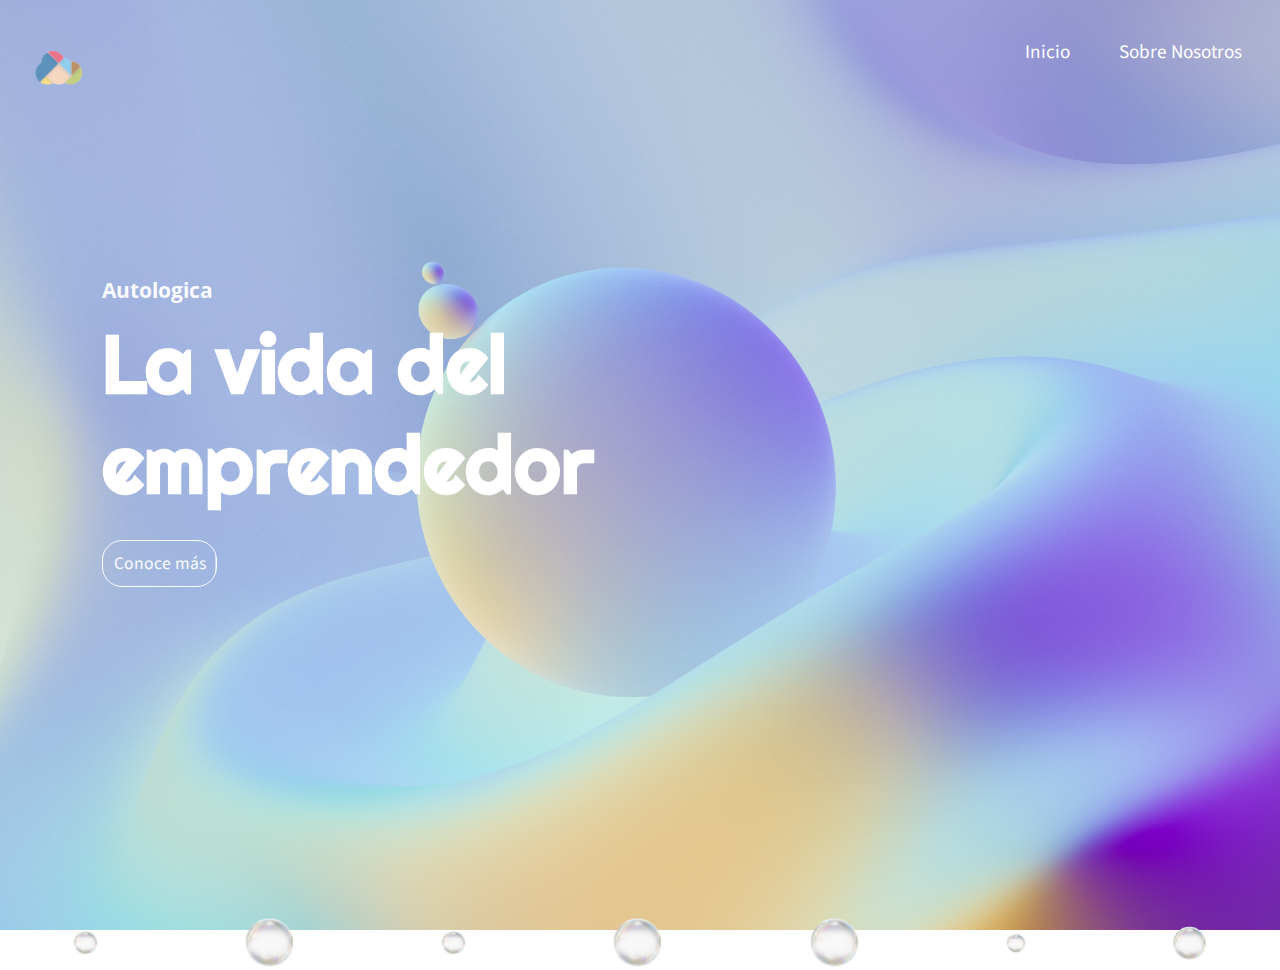
<file: index.html>
<!DOCTYPE html>
<html lang="en">
<head>
    <meta charset="UTF-8">
    <meta http-equiv="X-UA-Compatible" content="IE=edge">
    <meta name="viewport" content="width=device-width, initial-scale=1.0">
    <link rel="stylesheet" href="./css/style.css">
    <link rel="preconnect" href="https://fonts.googleapis.com">
    <link rel="preconnect" href="https://fonts.gstatic.com" crossorigin>
    <link href="https://fonts.googleapis.com/css2?family=Open+Sans&family=Righteous&family=Source+Sans+Pro:wght@400;700&display=swap" rel="stylesheet">
    <link rel="shortcut icon" href="./image/Mi proyecto.png" type="image/x-icon">
    <title>Autologica | Inicio</title>
</head>
<body class="background">
    <header class="header">
        <nav class="navbar">
            <ul class="navbar__item">
                <li><a class="navbar__items" href="./index.html">Inicio</a></li>
                <li><a class="navbar__items" href="./sobre-nosotros.html">Sobre Nosotros</a></li>
            </ul>
        </nav>
        <img src="./image/Mi proyecto.png" alt="">
    </header>
    <section class="container-index">
        <h3>Autologica</h3>
        <h1>La vida del emprendedor</h1>
        <a href="./sobre-nosotros.html"><button>Conoce más</button></a>
    </section>
    <div class="bubbles">
        <img src="./image/Bubble.png" alt="bubble">
        <img src="./image/Bubble.png" alt="bubble">
        <img src="./image/Bubble.png" alt="bubble">
        <img src="./image/Bubble.png" alt="bubble">
        <img src="./image/Bubble.png" alt="bubble">
        <img src="./image/Bubble.png" alt="bubble">
        <img src="./image/Bubble.png" alt="bubble">
    </div>
</body>
</html>
</file>
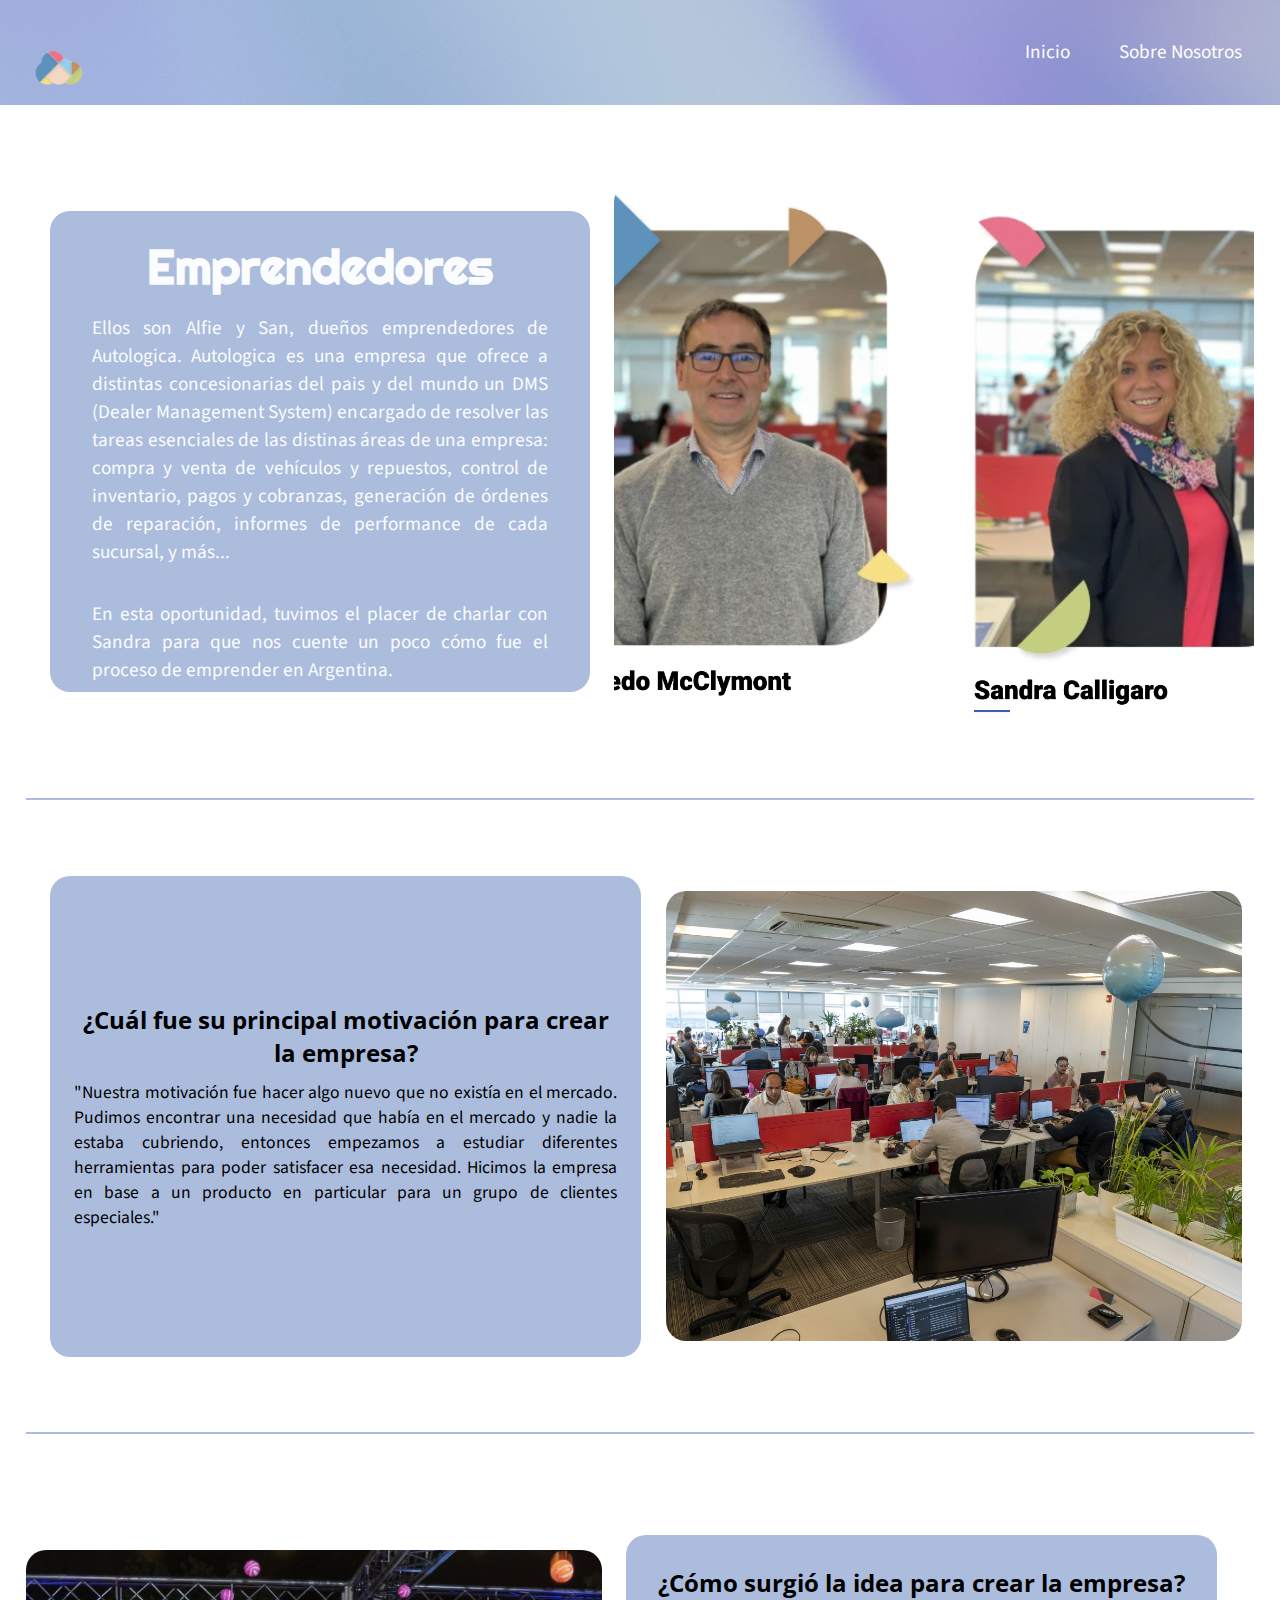
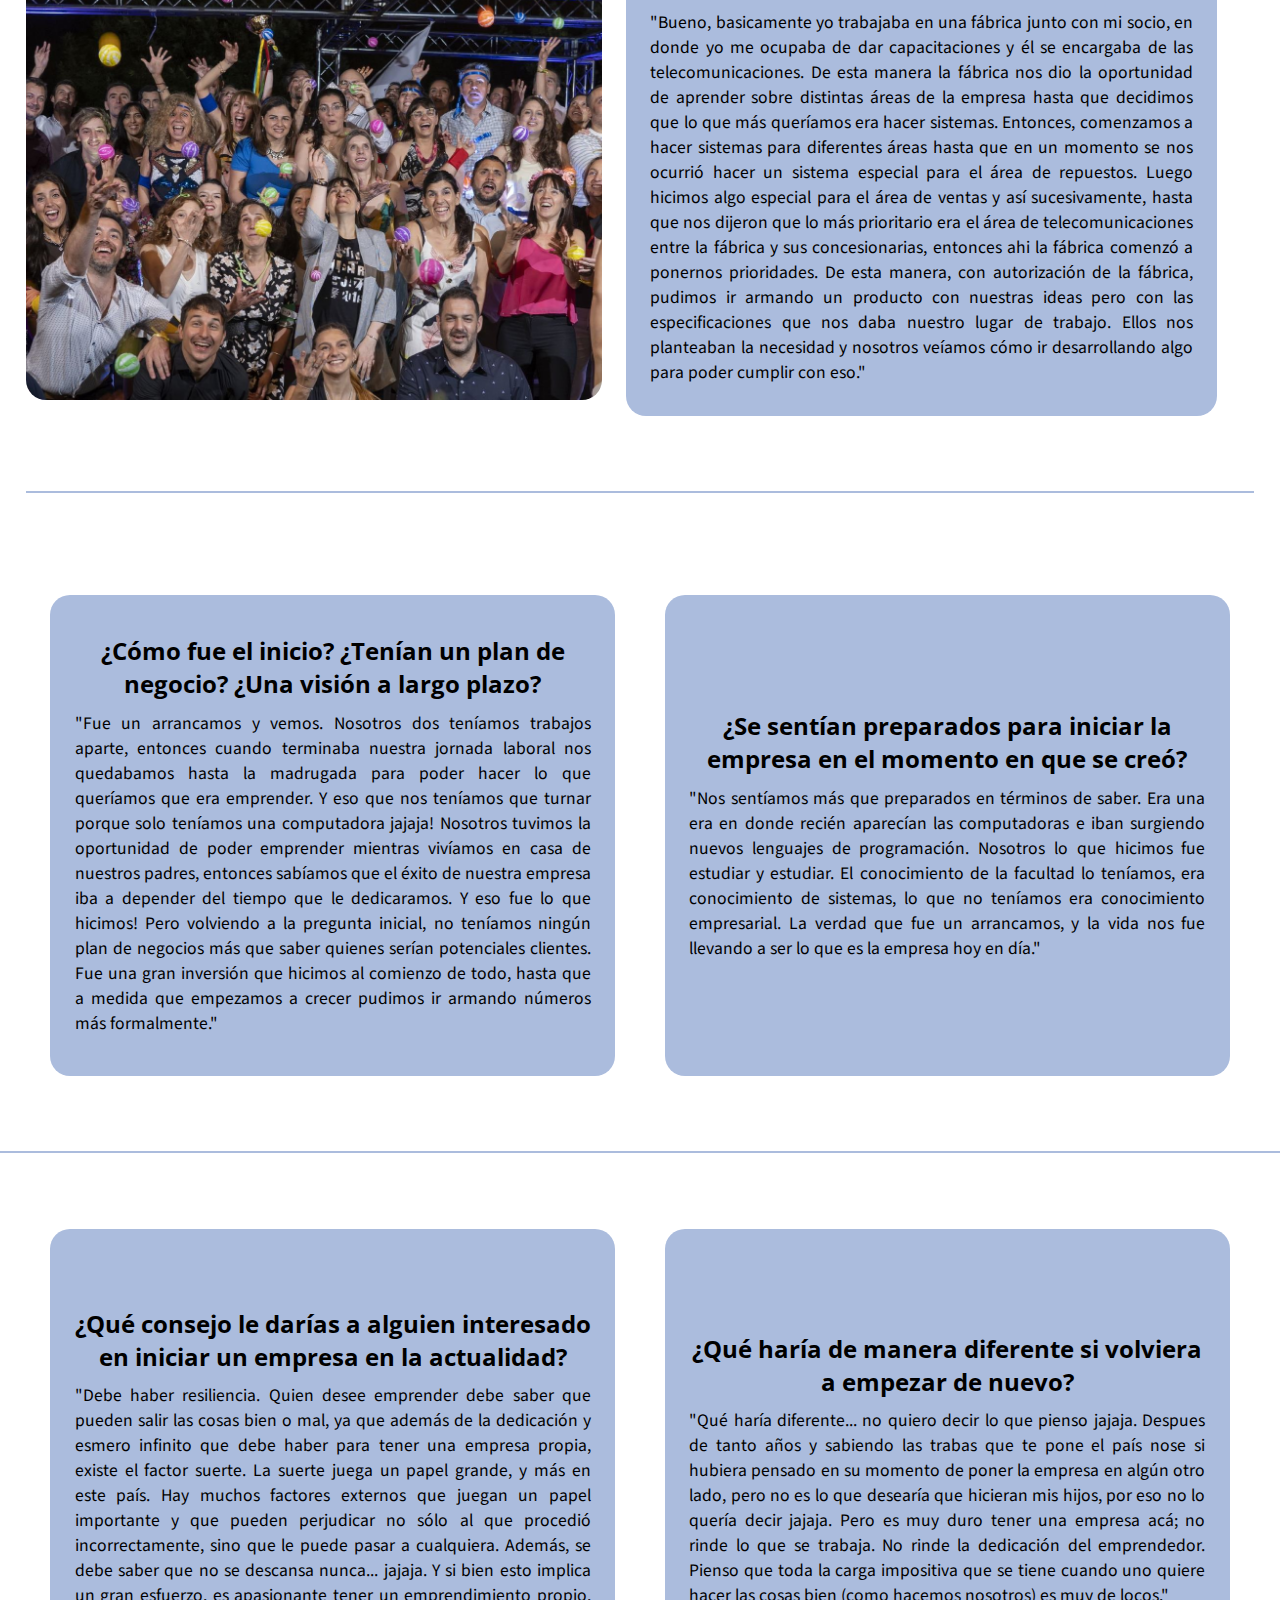
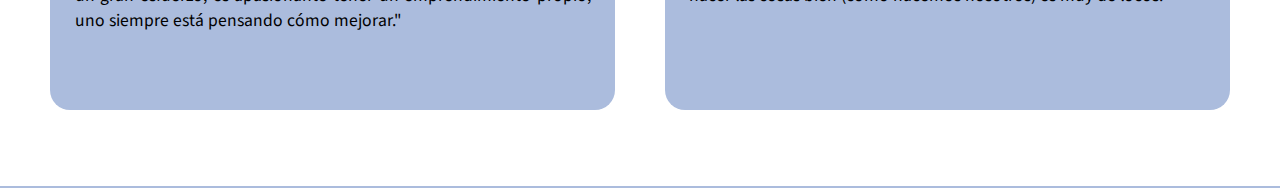
<file: sobre-nosotros.html>
<!DOCTYPE html>
<html lang="en">
<head>
    <meta charset="UTF-8">
    <meta http-equiv="X-UA-Compatible" content="IE=edge">
    <meta name="viewport" content="width=device-width, initial-scale=1.0">
    <link rel="stylesheet" href="./css/style.css">
    <link rel="preconnect" href="https://fonts.googleapis.com">
    <link rel="preconnect" href="https://fonts.gstatic.com" crossorigin>
    <link href="https://fonts.googleapis.com/css2?family=Open+Sans&family=Righteous&family=Source+Sans+Pro:wght@400;700&display=swap" rel="stylesheet">
    <link rel="shortcut icon" href="image/Mi proyecto.png" type="image/x-icon">
    <title>Autológica | Sobre Nosotros</title>
</head>
<body>
    <header class="header background">
        <nav class="navbar">
            <ul class="navbar__item">
                <li><a class="navbar__items" href="./index.html">Inicio</a></li>
                <li><a class="navbar__items" href="./sobre-nosotros.html">Sobre Nosotros</a></li>
            </ul>
        </nav>
        <img src="./image/Mi proyecto.png" alt="logo">
    </header>
    <div class="flex-contain">
        <div>
            <h5>Emprendedores</h5>
            <p>Ellos son Alfie y San, dueños emprendedores de Autologica. Autologica es una empresa que ofrece a distintas concesionarias del pais y del mundo un DMS (Dealer Management System) encargado de resolver las tareas esenciales de las distinas áreas de una empresa: compra y venta de vehículos y repuestos, control de inventario, pagos y cobranzas, generación de órdenes de reparación, informes de performance de cada sucursal, y más...</p>
            <p>En esta oportunidad, tuvimos el placer de charlar con Sandra para que nos cuente un poco cómo fue el proceso de emprender en Argentina.</p>
        </div>
        <img src="/image/Emprendedores.png" alt="emprendedores">
    </div>
    <section class="about-us"></section>
        <div class="container-box__img border">
            <div>
                <h4 class="question">¿Cuál fue su principal motivación para crear la empresa?</h4>
                <p class="parr">"Nuestra motivación fue hacer algo nuevo que no existía en el mercado. Pudimos encontrar una necesidad que había en el mercado y nadie la estaba cubriendo, entonces empezamos a estudiar diferentes herramientas para poder satisfacer esa necesidad. Hicimos la empresa en base a un producto en particular para un grupo de clientes especiales."</p>
            </div>
            <img class="img" src="/image/Oficina de Autologica 2022.jpg" alt="office">
        </div>
        <div class="container-box__img">
            <img class="img" src="./image/Fiesta Fin de 2022 Autologica.jpg" alt="fiesta">
            <div>
                <h4 class="question">¿Cómo surgió la idea para crear la empresa? </h4>
                <p class="parr">"Bueno, basicamente yo trabajaba en una fábrica junto con mi socio, en donde yo me ocupaba de dar capacitaciones y él se encargaba de las telecomunicaciones. De esta manera la fábrica nos dio la oportunidad de aprender sobre distintas áreas de la empresa hasta que decidimos que lo que más queríamos era hacer sistemas. Entonces, comenzamos a hacer sistemas para diferentes áreas hasta que en un momento se nos ocurrió hacer un sistema especial para el área de repuestos. Luego hicimos algo especial para el área de ventas y así sucesivamente, hasta que nos dijeron que lo más prioritario era el área de telecomunicaciones entre la fábrica y sus concesionarias, entonces ahi la fábrica comenzó a ponernos prioridades. De esta manera, con autorización de la fábrica, pudimos ir armando un producto con nuestras ideas pero con las especificaciones que nos daba nuestro lugar de trabajo. Ellos nos planteaban la necesidad y nosotros veíamos cómo ir desarrollando algo para poder cumplir con eso."</p>
            </div>
        </div>
        <div class="container-box">
            <div>
                <h4 class="question">¿Cómo fue el inicio? ¿Tenían un plan de negocio? ¿Una visión a largo plazo?</h4>
                <p class="parr">"Fue un arrancamos y vemos. Nosotros dos teníamos trabajos aparte, entonces cuando terminaba nuestra jornada laboral nos quedabamos hasta la madrugada para poder hacer lo que queríamos que era emprender. Y eso que nos teníamos que turnar porque solo teníamos una computadora jajaja! Nosotros tuvimos la oportunidad de poder emprender mientras vivíamos en casa de nuestros padres, entonces sabíamos que el éxito de nuestra empresa iba a depender del tiempo que le dedicaramos. Y eso fue lo que hicimos! Pero volviendo a la pregunta inicial, no teníamos ningún plan de negocios más que saber quienes serían potenciales clientes. Fue una gran inversión que hicimos al comienzo de todo, hasta que a medida que empezamos a crecer pudimos ir armando números más formalmente."</p>
            </div>
            <div>
                <h4 class="question">¿Se sentían preparados para iniciar la empresa en el momento en que se creó?</h4>
                <p class="parr">"Nos sentíamos más que preparados en términos de saber. Era una era en donde recién aparecían las computadoras e iban surgiendo nuevos lenguajes de programación. Nosotros lo que hicimos fue estudiar y estudiar. El conocimiento de la facultad lo teníamos, era conocimiento de sistemas, lo que no teníamos era conocimiento empresarial. La verdad que fue un arrancamos, y la vida nos fue llevando a ser lo que es la empresa hoy en día."</p>
            </div>
        </div>
        <div class="container-box">
            <div>
                <h4 class="question">¿Qué consejo le darías a alguien interesado en iniciar un empresa en la actualidad?</h4>
                <p class="parr">"Debe haber resiliencia. Quien desee emprender debe saber que pueden salir las cosas bien o mal, ya que además de la dedicación y esmero infinito que debe haber para tener una empresa propia, existe el factor suerte. La suerte juega un papel grande, y más en este país. Hay muchos factores externos que juegan un papel importante y que pueden perjudicar no sólo al que procedió incorrectamente, sino que le puede pasar a cualquiera. Además, se debe saber que no se descansa nunca... jajaja. Y si bien esto implica un gran esfuerzo, es apasionante tener un emprendimiento propio, uno siempre está pensando cómo mejorar."</p>
            </div>
            <div>
                <h4 class="question">¿Qué haría de manera diferente si volviera a empezar de nuevo?</h4>
                <p class="parr">"Qué haría diferente... no quiero decir lo que pienso jajaja. Despues de tanto años y sabiendo las trabas que te pone el país nose si hubiera pensado en su momento de poner la empresa en algún otro lado, pero no es lo que desearía que hicieran mis hijos, por eso no lo quería decir jajaja. Pero es muy duro tener una empresa acá; no rinde lo que se trabaja. No rinde la dedicación del emprendedor. Pienso que toda la carga impositiva que se tiene cuando uno quiere hacer las cosas bien (como hacemos nosotros) es muy de locos."</p>
            </div>
        </div>
    </section>
</body>
</html>
</file>
<file: css/style.css>
*{
    margin: 0;
    padding: 0;
    font-family: 'Source Sans Pro', sans-serif;
}

.background{
    background-image: url(/image/background-img.jpg);
    background-size: cover;
    background-position: center;
    background-repeat: no-repeat;
    background-attachment: fixed;
}


.header img{
    width: 5%;
    position: absolute;
    bottom: 90vh;
    left: 2vw;
}


.navbar{
    padding: 3%;
}

.navbar__item{
    display: flex;
    flex-direction: row;
    justify-content: flex-end;
    list-style-type: none;  
    gap: 4%;  
}

.navbar__items{
    font-size: 1.2rem;
    color: white;
    text-decoration: none;
}


.navbar__items:hover{
    border-bottom: 2px solid #D5CEAC;
}

.container-index{
    display: block;
    position: absolute;
    top: 25vh;
    padding: 4% 4% 4% 8%;
    
}

.container-index h1{
    color: white;
    font-size: 5rem;
    width: 40vw;
    font-weight: bold;
    font-family: 'Righteous', cursive;
}
.container-index h3{
    color: #fbfcfd;
    font-size: 1.3rem;
    font-family: 'Open Sans', sans-serif;
    padding-bottom: 2%;
}

.container-index button{
    font-size: 1.1rem;
    color: #fbfcfd;
    padding: 2%;
    border: 1px solid #fbfcfd;
    border-radius: 20px;
    outline: none;
    cursor: pointer;
    margin-top: 5%;
    background: linear-gradient(to left, transparent 50%, #fbfcfd 50%);
    background-size: 200%;
    background-position: right;
    transition: background-position 0.5s;
}

.container-index button:hover{
    background-position: left;
    color: black;
}

.bubbles img{
width: 4%;
animation: bubble 7s linear infinite;
z-index: -1;
}

.bubbles{
    width: 100%;
    display: flex;
    align-items: center;
    justify-content: space-around;
    position: absolute;
    bottom: -70px;
}

@keyframes bubble{
    0%{
        transform: translateY(0);
        opacity: 0;
    }
    50%{
        opacity: 1;
    }
    70%{
        opacity: 1;
    }
    100%{
        transform: translateY(-80vh);
        opacity: 0;
    }
}

.bubbles img:nth-child(1){
    animation-delay: 2s;
    width: 25px;
}

.bubbles img:nth-child(2){
    animation-delay: 1s;
}

.bubbles img:nth-child(3){
    animation-delay: 3s;
    width: 25px;
}

.bubbles img:nth-child(4){
    animation-delay: 4.5s;
}

.bubbles img:nth-child(5){
    animation-delay: 3s;
}

.bubbles img:nth-child(6){
    animation-delay: 6s;
    width: 20px;
}

.bubbles img:nth-child(7){
    animation-delay: 7s;
    width: 35px;
}

.flex-contain{
    display: flex;
    flex-direction: row;
    justify-content: space-evenly;
    align-items: center;
    margin: 6% 2% 6% 2%;
}

.flex-contain img{
    width: 50vw;
    height: 60vh;
    object-fit: cover;
    border-radius: 20px;
}

.flex-contain div{
    width: 50vw;
    height: 48vh;
    background-color: #abbcdd;
    padding: 2%;
    margin: 2%;
    border-radius: 20px;
}

.flex-contain div h5{
    font-family:'Righteous';
    font-size: 3rem;
    color: #fbfcfd;
    text-align: center;
}

.flex-contain div p{
    font-size: 1.2rem;
    color: #fbfcfd;
    padding: 3.5%;
    text-align: justify;
}

.container-box__img{
    display: flex;
    flex-direction: row;
    justify-content: space-evenly;
    align-items: center;
    margin: 2% 2% 2% 2%;
    padding: 4% 1% 4% 0%;;
    border-bottom: 2px solid #abbcdd;
}

.border{
    border-top: 2px solid #abbcdd;
}

.container-box__img div{
    width: 50vw;
    height: 48vh;
    background-color: #abbcdd;
    padding: 2%;
    margin: 2%;
    border-radius: 20px;
    display: flex;
    flex-direction: column;
    justify-content: center;
}

.img{
    width: 45vw;
    height: 50vh;
    object-fit: cover;
    border-radius: 20px;
}

.question{
    font-family: 'Open Sans', sans-serif;
    font-size: 1.5rem;
    padding-bottom: 2%;
    text-align: center;
}


.container-box{
    padding: 4% 2% 4% 2%;
    border-bottom: 2px solid #abbcdd;
    display: flex;
    flex-direction: row;
    justify-content: space-evenly;
    align-items: center;
}

.container-box div{
    width: 50vw;
    height: 48vh;
    background-color: #abbcdd;
    margin: 2%;
    padding: 2%;
    border-radius: 20px;
    display: flex;
    flex-direction: column;
    justify-content: center;
}

.parr{
    text-align: justify;
    font-size: 1.1rem;
}

@media  screen and (max-width: 600px) {
    .flex-contain{
        display: flex;
        flex-direction: column;
        justify-content: space-evenly;
        align-items: center;
    }
    .flex-contain div{
        width: 60vw;
        height: 50vh;
    }
    .flex-contain div h5{
        font-size: 20px;
    }
    .flex-contain div p{
        font-size: 12px;
    }
    .flex-contain img{
        width: 100%;
        height: 100%;
    }
    .container-box__img{
        display: flex;
        flex-direction: column;
        justify-content: space-evenly;
        align-items: center;
    }
    .question{
        font-size: 20px;
    }
    .parr{
        font-size: 12px;
    }
    .container-box__img div{
        width: 80vw;
        height: 60vh;
    }
    .container-box div{
        width: 80vw;
        height: 60vh;
    }
    .container-box{
        display: flex;
        flex-direction: column;
        justify-content: space-evenly;
        align-items: center;
    }
    .img{
        width: 80vw;
        height: 40vh;;
    }
}
</file>
